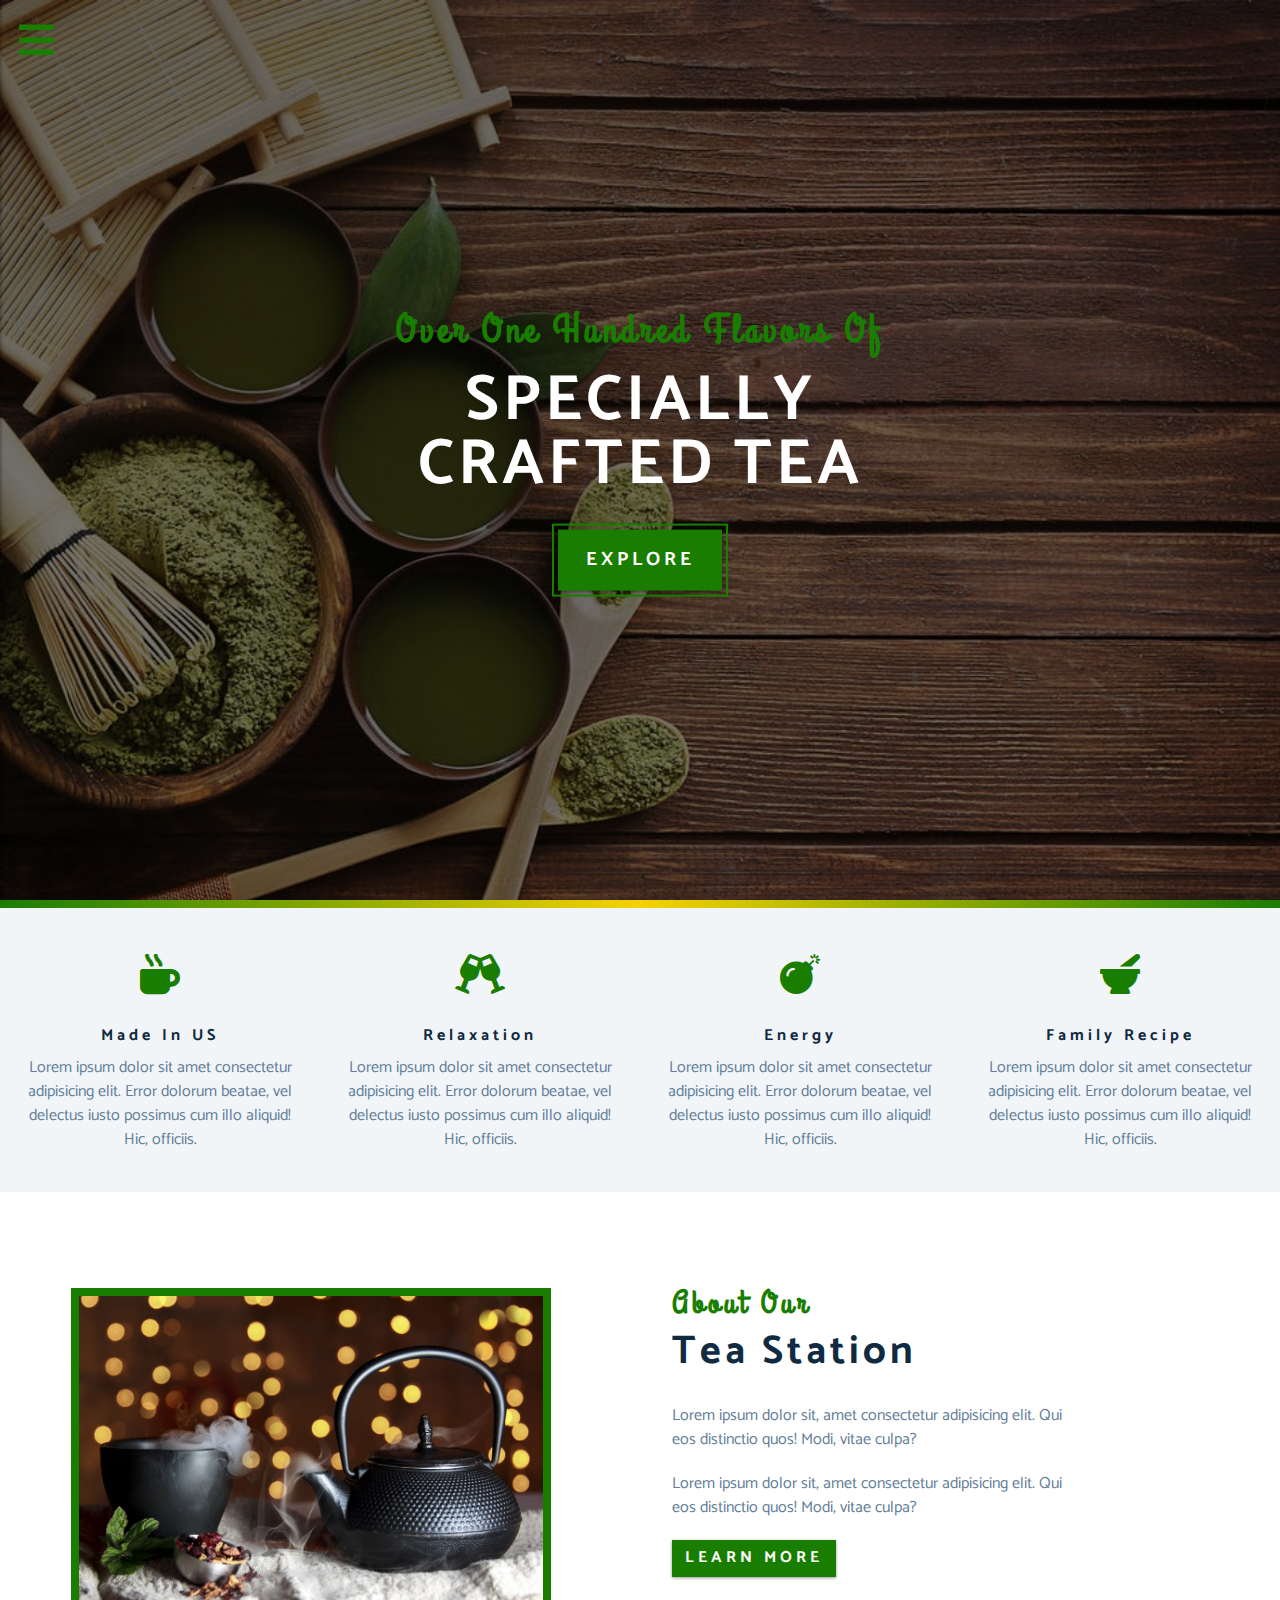
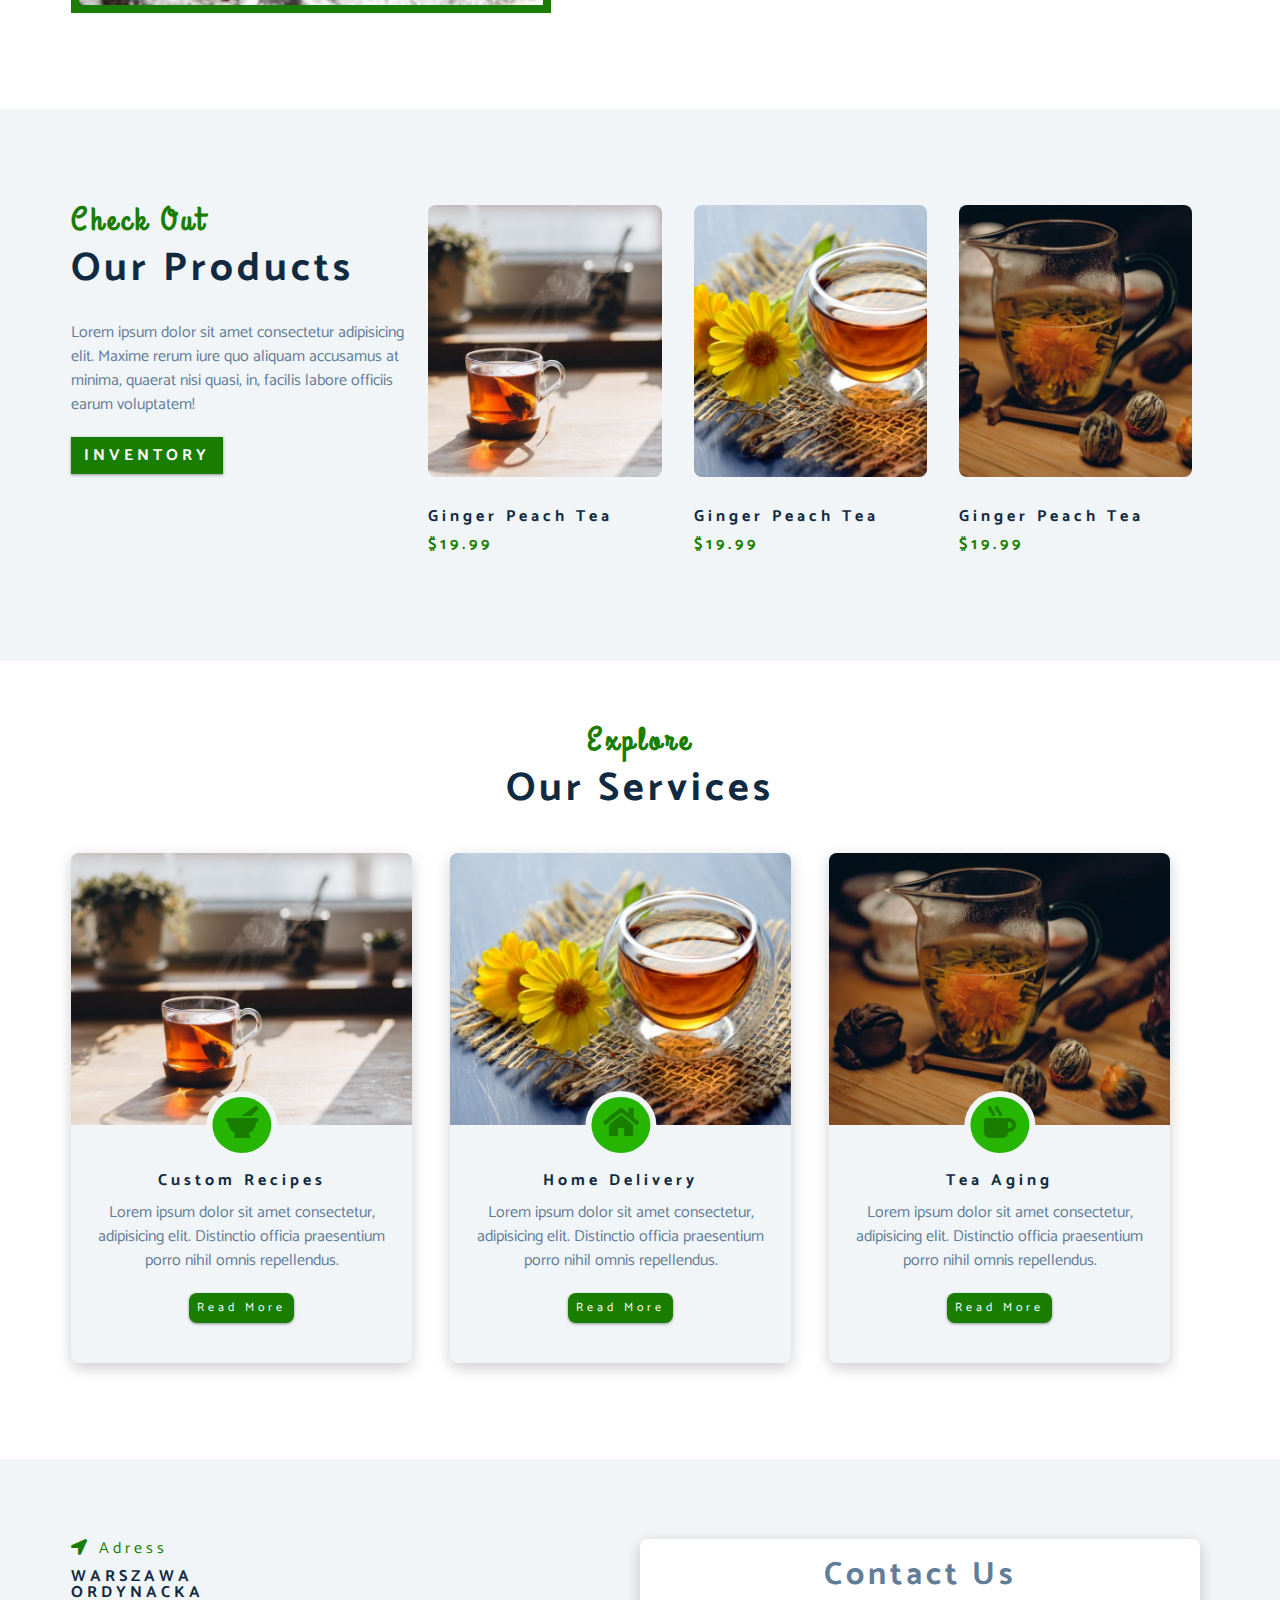
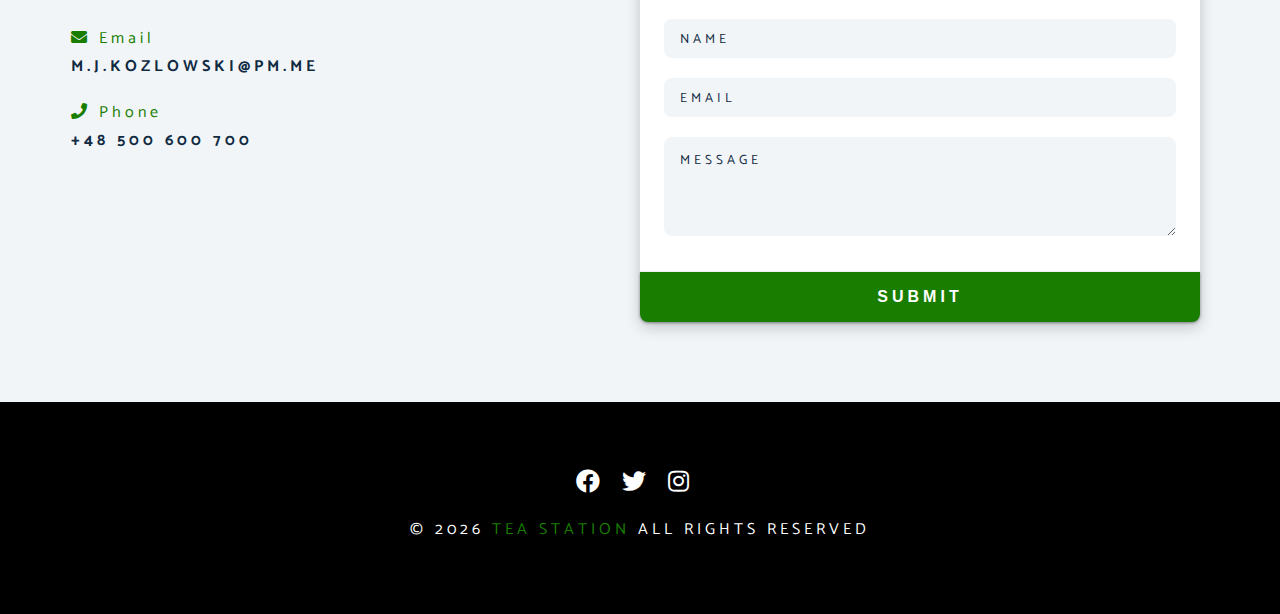
<file: index.html>
<!DOCTYPE html>
<html lang="en">
  <head>
    <meta charset="UTF-8" />
    <meta name="viewport" content="width=device-width, initial-scale=1.0" />
    <meta http-equiv="X-UA-Compatible" content="ie=edge" />
    <title>Tea Station || Home</title>
    <!-- font-awesome -->
    <link
      rel="stylesheet"
      href="./fontawesome-free-5.12.1-web/css/all.min.css"
    />
    <!-- custom css -->
    <link rel="stylesheet" href="./css/styles.css" />
  </head>
  <body>
    <!-- navbar -->
    <!-- navbutton -->
    <span class="nav-btn" id="nav-btn">
      <i class="fas fa-bars"></i>
    </span>
    <nav class="navbar" id="navbar">
      <div class="navbar-header">
        <span class="nav-close" id="nav-close">
          <i class="fas fa-times"></i>
        </span>
      </div>
      <ul class="nav-items">
        <li><a href="index.html" class="nav-link">home</a></li>
        <li><a href="skills.html" class="nav-link">skills</a></li>
        <li><a href="about.html" class="nav-link">about</a></li>
        <li><a href="products.html" class="nav-link">products</a></li>
      </ul>
    </nav>
    <!-- header -->
    <header class="header">
      <div class="banner">
        <h2>Over one hundred flavors of</h2>
        <h1>specially <br> crafted tea</h1>
        <a href="skills.html" class="btn banner-btn">
          explore
        </a>
      </div>
    </header>
    <!-- end of header -->
    <div class="content-divider"></div>
    <!-- skills section -->
    <section class="skills clearfix">
      <!-- single skill -->
      <article class="skill">
        <span class="skill-icon">
          <i class="fas fa-mug-hot"></i>
        </span>
        <h4 class="skill-title">made in US</h4>
        <p class="skill-text">
          Lorem ipsum dolor sit amet consectetur adipisicing elit. Error dolorum beatae, vel delectus iusto possimus cum illo aliquid! Hic, officiis.
        </p>
      </article>
      <!-- end of single skill -->
      <!-- single skill -->
      <article class="skill">
        <span class="skill-icon">
          <i class="fas fa-glass-cheers"></i>
        </span>
        <h4 class="skill-title">relaxation</h4>
        <p class="skill-text">
          Lorem ipsum dolor sit amet consectetur adipisicing elit. Error dolorum beatae, vel delectus iusto possimus cum illo aliquid! Hic, officiis.
        </p>
      </article>
      <!-- end of single skill -->
      <!-- single skill -->
      <article class="skill">
        <span class="skill-icon">
          <i class="fas fa-bomb"></i>
        </span>
        <h4 class="skill-title">energy</h4>
        <p class="skill-text">
          Lorem ipsum dolor sit amet consectetur adipisicing elit. Error dolorum beatae, vel delectus iusto possimus cum illo aliquid! Hic, officiis.
        </p>
      </article>
      <!-- end of single skill -->
      <!-- single skill -->
      <article class="skill">
        <span class="skill-icon">
          <i class="fas fa-mortar-pestle"></i>
        </span>
        <h4 class="skill-title">Family recipe</h4>
        <p class="skill-text">
          Lorem ipsum dolor sit amet consectetur adipisicing elit. Error dolorum beatae, vel delectus iusto possimus cum illo aliquid! Hic, officiis.
        </p>
      </article>
      <!-- end of single skill -->
    </section>
    <!-- end of skills section -->
    <!-- about -->
    <section>
      <div class="section-center clearfix">
        <!-- about img -->
        <article class="about-img">
          <div class="about-picture-container">
            <img src="./images/about-bcg.jpeg" alt="tea kettle" class="about-picture">
          </div>
        </article>
        <!-- about info -->
        <article class="about-info">
          <!-- section title -->
          <div class="section-title">
            <h3>about our</h3>
            <h2>tea station</h2>
          </div>
          <!-- end of section title -->
          <p class="about-text">
            Lorem ipsum dolor sit, amet consectetur adipisicing elit. Qui eos distinctio quos! Modi, vitae culpa?
          </p>
          <p class="about-text">
            Lorem ipsum dolor sit, amet consectetur adipisicing elit. Qui eos distinctio quos! Modi, vitae culpa?
          </p>
          <a href="./about.html" class="btn">learn more</a>
        </article>
      </div>
    </section>
    <!-- end of about -->
    <!-- products -->
    <section class="products">
      <div class="section-center clearfix">
        <!-- products info -->
        <article class="products-info">
          <!-- section title -->
          <div class="section-title">
            <h3>check out</h3>
            <h2>our products</h2>
          </div>
          <!-- end of section title -->
          <p class="product-text">Lorem ipsum dolor sit amet consectetur adipisicing elit. Maxime rerum iure quo aliquam accusamus at minima, quaerat nisi quasi, in, facilis labore officiis earum voluptatem!</p>
          <a href="./products.html" class="btn">inventory</a>
        </article>
        <!-- products inventory -->
        <article class="products-inventory clearfix">
          <!-- single product -->
          <div class="product">
            <img src="./images/product-1.jpeg" alt="" class="product-img">
            <h4 class="product-title">ginger peach tea</h4>
            <h4 class="product-price">$19.99</h4>
          </div>
          <!-- end of single product -->
          <!-- single product -->
          <div class="product">
            <img src="./images/product-2.jpeg" alt="" class="product-img">
            <h4 class="product-title">ginger peach tea</h4>
            <h4 class="product-price">$19.99</h4>
          </div>
          <!-- end of single product -->
          <!-- single product -->
          <div class="product">
            <img src="./images/product-3.jpeg" alt="" class="product-img">
            <h4 class="product-title">ginger peach tea</h4>
            <h4 class="product-price">$19.99</h4>
          </div>
          <!-- end of single product -->
        </article>
      </div>
    </section>
    <!-- end of products -->
    <!-- services -->
    <section class="services">
      <!-- section title -->
      <div class="section-title services-title">
        <h3>explore</h3>
        <h2>our services</h2>
      </div>
      <!-- end of section title -->
      <div class="section-center clearfix">
        <!-- single card -->
        <article class="service-card">
          <div class="service-img">
            <img src="./images/product-1.jpeg" alt="single service" class="service-img">
            <!-- service icon -->
            <span class="service-icon">
              <i class="fas fa-mortar-pestle fa-fw"></i>
            </span>
          </div>
          <!-- service info -->
          <div class="service-info">
            <h4>custom recipes</h4>
            <p>Lorem ipsum dolor sit amet consectetur, adipisicing elit. Distinctio officia praesentium porro nihil omnis repellendus.</p>
            <a href="./product.html" class="btn service-btn">read more</a>
          </div>
        </article>
        <!-- end od single card -->
        <!-- single card -->
        <article class="service-card">
          <div class="service-img">
            <img src="./images/product-2.jpeg" alt="single service" class="service-img">
            <!-- service icon -->
            <span class="service-icon">
              <i class="fas fa-home fa-fw"></i>
            </span>
          </div>
          <!-- service info -->
          <div class="service-info">
            <h4>home delivery</h4>
            <p>Lorem ipsum dolor sit amet consectetur, adipisicing elit. Distinctio officia praesentium porro nihil omnis repellendus.</p>
            <a href="./product.html" class="btn service-btn">read more</a>
          </div>
        </article>
        <!-- end od single card -->
        <!-- single card -->
        <article class="service-card">
          <div class="service-img">
            <img src="./images/product-3.jpeg" alt="single service" class="service-img">
            <!-- service icon -->
            <span class="service-icon">
              <i class="fas fa-mug-hot fa-fw"></i>
            </span>
          </div>
          <!-- service info -->
          <div class="service-info">
            <h4>tea aging</h4>
            <p>Lorem ipsum dolor sit amet consectetur, adipisicing elit. Distinctio officia praesentium porro nihil omnis repellendus.</p>
            <a href="./product.html" class="btn service-btn">read more</a>
          </div>
        </article>
        <!-- end od single card -->
      </div>
    </section>
    <!-- end of services -->
    <!-- contact form -->
    <section class="contact">
      <div class="section-center clearfix">
        <!-- contact info -->
        <article class="contact-info">
          <!-- contact item -->
          <div class="contact-item">
            <h4 class="contact-title">
              <span class="contact-icon">
                <i class="fas fa-location-arrow"></i>
              </span>
              adress
            </h4>
            <h4 class="contact-text">
              warszawa <br> ordynacka
            </h4>
          </div>
          <!-- end of contact item -->
          <!-- contact item -->
          <div class="contact-item">
            <h4 class="contact-title">
              <span class="contact-icon">
                <i class="fas fa-envelope"></i>
              </span>
              email
            </h4>
            <h4 class="contact-text">
              m.j.kozlowski@pm.me
            </h4>
          </div>
          <!-- end of contact item -->
          <!-- contact item -->
          <div class="contact-item">
            <h4 class="contact-title">
              <span class="contact-icon">
                <i class="fas fa-phone"></i>
              </span>
              Phone
            </h4>
            <h4 class="contact-text">
              +48 500 600 700
            </h4>
          </div>
          <!-- end of contact item -->
        </article>
        <!-- contact form -->
        <article class="contact-form">
          <h3>contact us</h3>
          <form>
            <div class="form-group">
              <!-- inputs -->
              <input type="text" placeholder="name" class="form-control" name="name">
              <input type="email" placeholder="email" class="form-control" name="email">
              <textarea name="message" placeholder="message" class="form-control" rows="5"></textarea>
            </div>
            <!-- button -->
            <button type="submit" class="submit-btn btn">submit</button>
          </form>
        </article>
      </div>
    </section>
    <!-- end of contact form -->
    <!-- footer -->
    <footer class="footer">
      <div class="section-center">
        <div class="social-icons">
          <!-- social icon -->
          <a href="#" class="social-icon">
            <i class="fab fa-facebook"></i>
          </a>
          <!-- end of social icon -->
          <!-- social icon -->
          <a href="#" class="social-icon">
            <i class="fab fa-twitter"></i>
          </a>
          <!-- end of social icon -->
          <!-- social icon -->
          <a href="#" class="social-icon">
            <i class="fab fa-instagram"></i>
          </a>
          <!-- end of social icon -->
          <h4 class="footer-text">
            &copy;
            <span id="date"></span>
            <span class="company">tea station</span>
            all rights reserved
          </h4>
        </div>
      </div>
    </footer>
    <!-- end of footer -->
    <script src="./app.js"></script>
  </body>
</html>
</file>
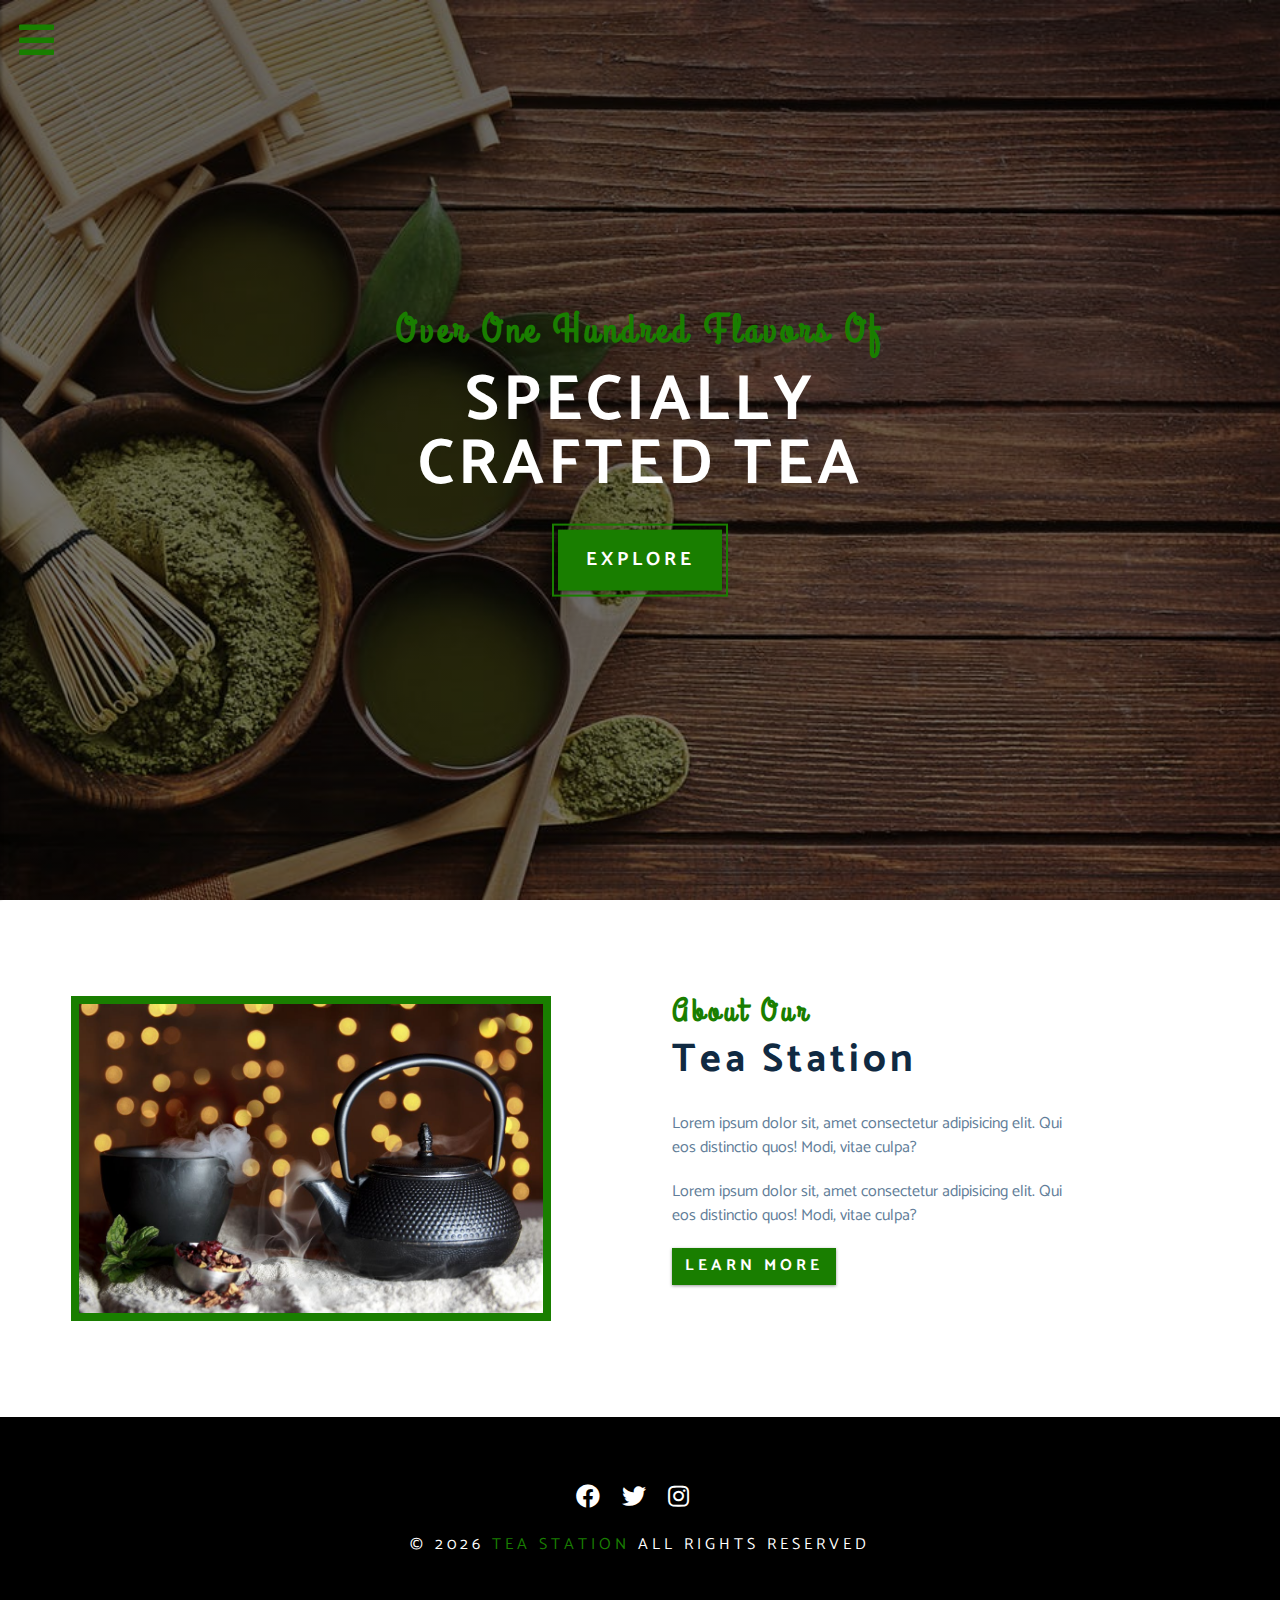
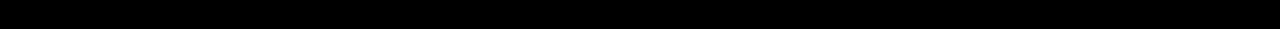
<file: about.html>
<!DOCTYPE html>
<html lang="en">
  <head>
    <meta charset="UTF-8" />
    <meta name="viewport" content="width=device-width, initial-scale=1.0" />
    <meta http-equiv="X-UA-Compatible" content="ie=edge" />
    <title>Tea Station || About</title>
    <!-- font-awesome -->
    <link
      rel="stylesheet"
      href="./fontawesome-free-5.12.1-web/css/all.min.css"
    />
    <!-- custom css -->
    <link rel="stylesheet" href="./css/styles.css" />
  </head>
  <body>
    <!-- navbar -->
    <!-- navbutton -->
    <span class="nav-btn" id="nav-btn">
      <i class="fas fa-bars"></i>
    </span>
    <nav class="navbar" id="navbar">
      <div class="navbar-header">
        <span class="nav-close" id="nav-close">
          <i class="fas fa-times"></i>
        </span>
      </div>
      <ul class="nav-items">
        <li><a href="index.html" class="nav-link">home</a></li>
        <li><a href="skills.html" class="nav-link">skills</a></li>
        <li><a href="about.html" class="nav-link">about</a></li>
        <li><a href="products.html" class="nav-link">products</a></li>
      </ul>
    </nav>
    <!-- header -->
    <header class="header">
      <div class="banner">
        <h2>Over one hundred flavors of</h2>
        <h1>specially <br> crafted tea</h1>
        <a href="skills.html" class="btn banner-btn">
          explore
        </a>
      </div>
    </header>
    <!-- end of header -->
    <!-- about -->
    <section>
        <div class="section-center clearfix">
          <!-- about img -->
          <article class="about-img">
            <div class="about-picture-container">
              <img src="./images/about-bcg.jpeg" alt="tea kettle" class="about-picture">
            </div>
          </article>
          <!-- about info -->
          <article class="about-info">
            <!-- section title -->
            <div class="section-title">
              <h3>about our</h3>
              <h2>tea station</h2>
            </div>
            <!-- end of section title -->
            <p class="about-text">
              Lorem ipsum dolor sit, amet consectetur adipisicing elit. Qui eos distinctio quos! Modi, vitae culpa?
            </p>
            <p class="about-text">
              Lorem ipsum dolor sit, amet consectetur adipisicing elit. Qui eos distinctio quos! Modi, vitae culpa?
            </p>
            <a href="./about.html" class="btn">learn more</a>
          </article>
        </div>
      </section>
      <!-- end of about -->
    <!-- footer -->
    <footer class="footer">
      <div class="section-center">
        <div class="social-icons">
          <!-- social icon -->
          <a href="#" class="social-icon">
            <i class="fab fa-facebook"></i>
          </a>
          <!-- end of social icon -->
          <!-- social icon -->
          <a href="#" class="social-icon">
            <i class="fab fa-twitter"></i>
          </a>
          <!-- end of social icon -->
          <!-- social icon -->
          <a href="#" class="social-icon">
            <i class="fab fa-instagram"></i>
          </a>
          <!-- end of social icon -->
          <h4 class="footer-text">
            &copy;
            <span id="date"></span>
            <span class="company">tea station</span>
            all rights reserved
          </h4>
        </div>
      </div>
    </footer>
    <!-- end of footer -->
    <script src="./app.js"></script>
  </body>
</html>
</file>
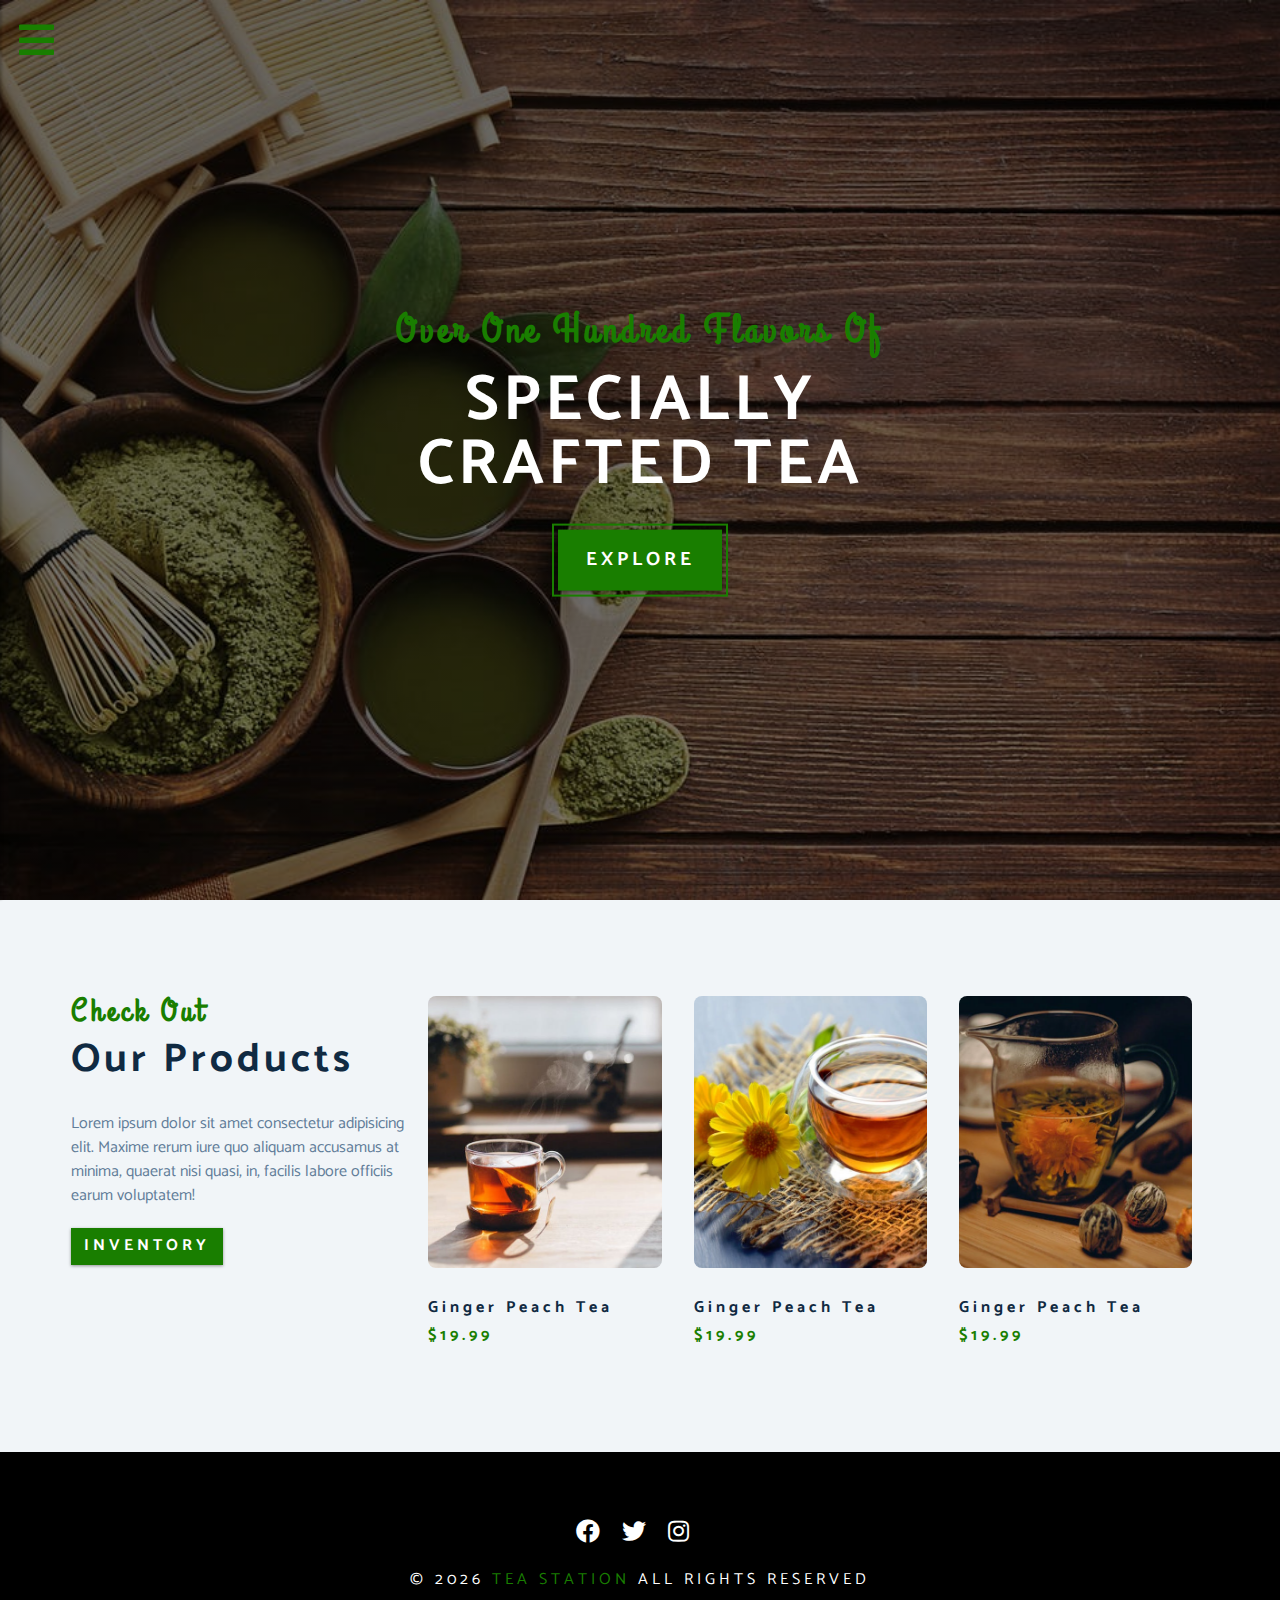
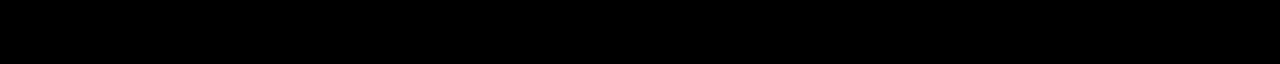
<file: products.html>
<!DOCTYPE html>
<html lang="en">
  <head>
    <meta charset="UTF-8" />
    <meta name="viewport" content="width=device-width, initial-scale=1.0" />
    <meta http-equiv="X-UA-Compatible" content="ie=edge" />
    <title>Tea Station || Products</title>
    <!-- font-awesome -->
    <link
      rel="stylesheet"
      href="./fontawesome-free-5.12.1-web/css/all.min.css"
    />
    <!-- custom css -->
    <link rel="stylesheet" href="./css/styles.css" />
  </head>
  <body>
    <!-- navbar -->
    <!-- navbutton -->
    <span class="nav-btn" id="nav-btn">
      <i class="fas fa-bars"></i>
    </span>
    <nav class="navbar" id="navbar">
      <div class="navbar-header">
        <span class="nav-close" id="nav-close">
          <i class="fas fa-times"></i>
        </span>
      </div>
      <ul class="nav-items">
        <li><a href="index.html" class="nav-link">home</a></li>
        <li><a href="skills.html" class="nav-link">skills</a></li>
        <li><a href="about.html" class="nav-link">about</a></li>
        <li><a href="products.html" class="nav-link">products</a></li>
      </ul>
    </nav>
    <!-- header -->
    <header class="header">
      <div class="banner">
        <h2>Over one hundred flavors of</h2>
        <h1>specially <br> crafted tea</h1>
        <a href="skills.html" class="btn banner-btn">
          explore
        </a>
      </div>
    </header>
    <!-- end of header -->
    <!-- products -->
    <section class="products">
        <div class="section-center clearfix">
          <!-- products info -->
          <article class="products-info">
            <!-- section title -->
            <div class="section-title">
              <h3>check out</h3>
              <h2>our products</h2>
            </div>
            <!-- end of section title -->
            <p class="product-text">Lorem ipsum dolor sit amet consectetur adipisicing elit. Maxime rerum iure quo aliquam accusamus at minima, quaerat nisi quasi, in, facilis labore officiis earum voluptatem!</p>
            <a href="./products.html" class="btn">inventory</a>
          </article>
          <!-- products inventory -->
          <article class="products-inventory clearfix">
            <!-- single product -->
            <div class="product">
              <img src="./images/product-1.jpeg" alt="" class="product-img">
              <h4 class="product-title">ginger peach tea</h4>
              <h4 class="product-price">$19.99</h4>
            </div>
            <!-- end of single product -->
            <!-- single product -->
            <div class="product">
              <img src="./images/product-2.jpeg" alt="" class="product-img">
              <h4 class="product-title">ginger peach tea</h4>
              <h4 class="product-price">$19.99</h4>
            </div>
            <!-- end of single product -->
            <!-- single product -->
            <div class="product">
              <img src="./images/product-3.jpeg" alt="" class="product-img">
              <h4 class="product-title">ginger peach tea</h4>
              <h4 class="product-price">$19.99</h4>
            </div>
            <!-- end of single product -->
          </article>
        </div>
      </section>
      <!-- end of products -->
    <!-- footer -->
    <footer class="footer">
      <div class="section-center">
        <div class="social-icons">
          <!-- social icon -->
          <a href="#" class="social-icon">
            <i class="fab fa-facebook"></i>
          </a>
          <!-- end of social icon -->
          <!-- social icon -->
          <a href="#" class="social-icon">
            <i class="fab fa-twitter"></i>
          </a>
          <!-- end of social icon -->
          <!-- social icon -->
          <a href="#" class="social-icon">
            <i class="fab fa-instagram"></i>
          </a>
          <!-- end of social icon -->
          <h4 class="footer-text">
            &copy;
            <span id="date"></span>
            <span class="company">tea station</span>
            all rights reserved
          </h4>
        </div>
      </div>
    </footer>
    <!-- end of footer -->
    <script src="./app.js"></script>
  </body>
</html>
</file>
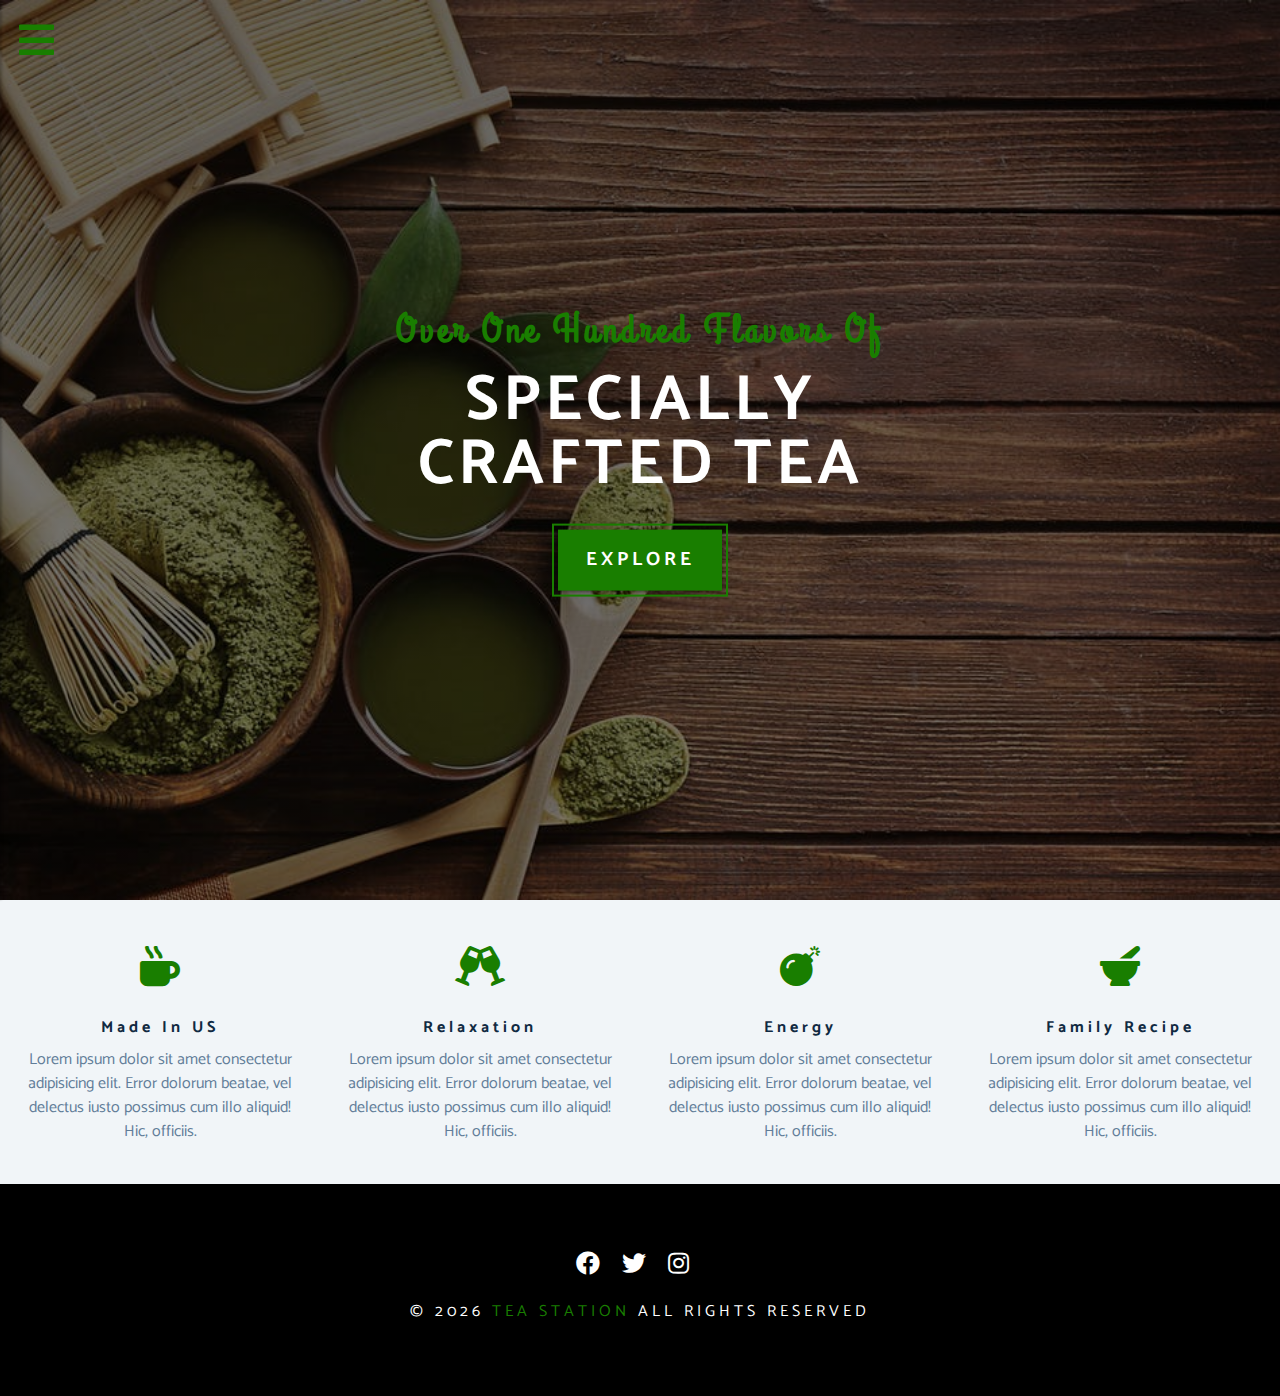
<file: skills.html>
<!DOCTYPE html>
<html lang="en">
  <head>
    <meta charset="UTF-8" />
    <meta name="viewport" content="width=device-width, initial-scale=1.0" />
    <meta http-equiv="X-UA-Compatible" content="ie=edge" />
    <title>Tea Station || Skills</title>
    <!-- font-awesome -->
    <link
      rel="stylesheet"
      href="./fontawesome-free-5.12.1-web/css/all.min.css"
    />
    <!-- custom css -->
    <link rel="stylesheet" href="./css/styles.css" />
  </head>
  <body>
    <!-- navbar -->
    <!-- navbutton -->
    <span class="nav-btn" id="nav-btn">
      <i class="fas fa-bars"></i>
    </span>
    <nav class="navbar" id="navbar">
      <div class="navbar-header">
        <span class="nav-close" id="nav-close">
          <i class="fas fa-times"></i>
        </span>
      </div>
      <ul class="nav-items">
        <li><a href="index.html" class="nav-link">home</a></li>
        <li><a href="skills.html" class="nav-link">skills</a></li>
        <li><a href="about.html" class="nav-link">about</a></li>
        <li><a href="products.html" class="nav-link">products</a></li>
      </ul>
    </nav>
    <!-- header -->
    <header class="header">
      <div class="banner">
        <h2>Over one hundred flavors of</h2>
        <h1>specially <br> crafted tea</h1>
        <a href="skills.html" class="btn banner-btn">
          explore
        </a>
      </div>
    </header>
    <!-- end of header -->
    <!-- skills section -->
    <section class="skills clearfix">
        <!-- single skill -->
        <article class="skill">
          <span class="skill-icon">
            <i class="fas fa-mug-hot"></i>
          </span>
          <h4 class="skill-title">made in US</h4>
          <p class="skill-text">
            Lorem ipsum dolor sit amet consectetur adipisicing elit. Error dolorum beatae, vel delectus iusto possimus cum illo aliquid! Hic, officiis.
          </p>
        </article>
        <!-- end of single skill -->
        <!-- single skill -->
        <article class="skill">
          <span class="skill-icon">
            <i class="fas fa-glass-cheers"></i>
          </span>
          <h4 class="skill-title">relaxation</h4>
          <p class="skill-text">
            Lorem ipsum dolor sit amet consectetur adipisicing elit. Error dolorum beatae, vel delectus iusto possimus cum illo aliquid! Hic, officiis.
          </p>
        </article>
        <!-- end of single skill -->
        <!-- single skill -->
        <article class="skill">
          <span class="skill-icon">
            <i class="fas fa-bomb"></i>
          </span>
          <h4 class="skill-title">energy</h4>
          <p class="skill-text">
            Lorem ipsum dolor sit amet consectetur adipisicing elit. Error dolorum beatae, vel delectus iusto possimus cum illo aliquid! Hic, officiis.
          </p>
        </article>
        <!-- end of single skill -->
        <!-- single skill -->
        <article class="skill">
          <span class="skill-icon">
            <i class="fas fa-mortar-pestle"></i>
          </span>
          <h4 class="skill-title">Family recipe</h4>
          <p class="skill-text">
            Lorem ipsum dolor sit amet consectetur adipisicing elit. Error dolorum beatae, vel delectus iusto possimus cum illo aliquid! Hic, officiis.
          </p>
        </article>
        <!-- end of single skill -->
      </section>
      <!-- end of skills section -->
    <!-- footer -->
    <footer class="footer">
      <div class="section-center">
        <div class="social-icons">
          <!-- social icon -->
          <a href="#" class="social-icon">
            <i class="fab fa-facebook"></i>
          </a>
          <!-- end of social icon -->
          <!-- social icon -->
          <a href="#" class="social-icon">
            <i class="fab fa-twitter"></i>
          </a>
          <!-- end of social icon -->
          <!-- social icon -->
          <a href="#" class="social-icon">
            <i class="fab fa-instagram"></i>
          </a>
          <!-- end of social icon -->
          <h4 class="footer-text">
            &copy;
            <span id="date"></span>
            <span class="company">tea station</span>
            all rights reserved
          </h4>
        </div>
      </div>
    </footer>
    <!-- end of footer -->
    <script src="./app.js"></script>
  </body>
</html>
</file>
<file: css/styles.css>
/* fonts */
@import url("https://fonts.googleapis.com/css?family=Catamaran:400,700|Grand+Hotel");
/* variables */
:root{
    --clr-primary: rgb(25, 126, 0);
    --clr-primary-light: rgb(38, 182, 2);
    --clr-grey-1: #102a42;
    --clr-grey-5: #617d98;
    --clr-grey-10: #f1f5f8;
    --clr-white: #fff;
    --ff-primary: "Catamaran", sans-serif;
    --ff-second: "Grand Hotel", cursive;
    --transition: all 0.3s linear;
    --spacing: 0.25rem;
    --radius: 0.5rem;
}
*{
    margin: 0;
    padding: 0;
    box-sizing: border-box;
}
body{
    font-family: var(--ff-primary);
    background: var(--clr-white);
    color: var(--clr-grey-1);
    line-height: 1.5;
    font-size: 0.875rem;
}
a{
    text-decoration: none;
}
img{
    width: 100%;
    display: block;
}
h1, h2, h3, h4{
    letter-spacing: var(--spacing);
    text-transform: capitalize;
    line-height: 1.25;
    margin-bottom: 0.75rem;
}
h1{
    font-size: 3rem;
}
h2{
    font-size: 2rem;
}
h3{
    font-size: 1.5rem;
}
h4{
    font-size: 0.875rem;
}
p{
    margin-bottom: 1.25rem;
}
@media screen and (min-width: 800px){
    h1{
        font-size: 4rem;
    }
    h2{
        font-size: 2.5rem;
    }
    h3{
        font-size: 2rem;
    }
    h4{
        font-size: 1rem;
    }
    body{
        font-size: 1rem;
    }
    h1, h2, h3, h4{
        line-height: 1;
    }
}
.btn{
    text-transform: uppercase;
    background: var(--clr-primary);
    color: var(--clr-white);
    padding: 0.4rem 0.8rem;
    letter-spacing: var(--spacing);
    display: inline-block;
    font-weight: 700;transition: var(--transition);
    font-size: 1rem;
    border: none;
    cursor: pointer;
    box-shadow: 0 1px 3px rgba(0, 0, 0, 0.4);
}
.btn:hover{
    color: var(--clr-primary);
    background: var(--clr-primary-light);
}
/* clear fix to fix flow */
.clearfix::after, .clearfix::before{
    content: '';
    clear: both;
    display: table;
}
.section-title h3{
    font-family: var(--ff-second);
    color: var(--clr-primary);
}
.section-title{
    margin-bottom: 2rem;
}
.section-center{
    padding: 4rem 0;
    width: 85vw;
    margin: 0 auto;
    max-width: 1170px;
}
@media screen and (min-width:992px){
    .section-center{
        width: 95vw;
        padding: 4rem 1rem;
    }
}
/* more global css */

/* animation */

@keyframes bounce{
    0%{
        transform: scale(1);
    }
    50%{
        transform: scale(1.2);
    }
    100%{
        transform: scale(1);
    }
}
@keyframes slideFromRight{
    0%{
        transform: translateX(1000px);
        opacity: 0;
    }
    50%{
        transform: translateX(-200px);
        opacity: 0.5;
    }
    75%{
        transform: translateX(50px);
        opacity: 0.75;
    }
    100%{
        transform: translateX(0px);
        opacity: 1;
    }
}
@keyframes slideFromLeft{
    0%{
        transform: translateX(-1000px);
        opacity: 0;
    }
    50%{
        transform: translateX(200px);
        opacity: 0.5;
    }
    75%{
        transform: translateX(-50px);
        opacity: 0.75;
    }
    100%{
        transform: translateX(0px);
        opacity: 1;
    }
}

/* navbar */
.nav-btn{
    position: fixed;
    top: 1.5%;
    left: 1.5%;
    font-size: 2.5rem;
    color: var(--clr-primary);
    z-index: 1;
    cursor: pointer;
    /* animation */
    animation: bounce 2s ease infinite;
}
.navbar{
    position: fixed;
    top: 0;
    left: 0;
    right: 0;
    bottom: 0;
    background: var(--clr-grey-10);
    z-index: 2;
    box-shadow: 2px 0 2px rgba(0, 0, 0, 0.2);
    /* hide navbar */
    transform: translateX(-100%);
    transition: var(--transition);
}
.showNav{
    transform: translate(0);
}
.navbar-header{
    text-align: right;
    padding-right: 1rem;

}
.nav-close{
    font-size: 2.5rem;
    cursor: pointer;
    color: #f29c9c;
    transition: var(--transition);
}
.nav-close:hover{
    color: #bb2525;
}
.nav-items{
    list-style-type: none;
}
.nav-link{
    display: block;
    font-size: 1.5rem;
    padding: 0.25rem 1rem;
    text-transform: uppercase;
    letter-spacing: var(--spacing);
    color: var(--clr-grey-5);
    transition: var(--transition);
}
.nav-link:hover{
    background: var(--clr-primary-light);
    color: var(--clr-white);
    padding-left: 1.5rem;
    border-left: 0.25rem solid var(--clr-primary);
}
@media screen and (min-width:768px){
    .navbar{
        width: 30%;
        max-width: 20rem;
    }
}

/* header */
.header{
    min-height: 100vh;
    background:linear-gradient(rgba(0, 0, 0, 0.6), rgba(0, 0, 0, 0.5)), url("../images/main-bcg.jpeg") center/cover no-repeat fixed;
    position: relative;
    /* animation */
    overflow-x: hidden;
}
.banner{
    text-align: center;
    position: absolute;
    top: 50%;
    left: 50%;
    transform: translate(-50%, -50%);
}
.banner h2{
    font-family: var(--ff-second);
    color: var(--clr-primary);
    /* animation */
    animation: slideFromRight 2.5s ease-in-out 1;

}
.banner h1{
    text-transform: uppercase;
    color: var(--clr-white);
    margin-top: 1.25rem;
    margin-bottom: 2rem;
    /* animation */
    animation: slideFromLeft 2.5s ease-in-out 1;

}
.banner-btn{
    outline: 0.125rem solid var(--clr-primary);
    outline-offset: 0.25rem;
    font-size: 1.2rem;
    padding: 1rem 1.7rem;
}
.content-divider{
    height: 0.5rem;
    background: linear-gradient(to left, var(--clr-primary), rgb(245, 209, 6), var(--clr-primary));
}
/* skills */
.skills{
    background: var(--clr-grey-10);
}
.skill{
    padding: 2.5rem 0;
    text-align: center;
    transition: var(--transition);
}
.skill-icon{
    font-size: 2.5rem;
    margin-bottom: 1.25rem;
    transition: var(--transition);
    display: inline-block;
    color: var(--clr-primary);
}
.skill-text{
    color: var(--clr-grey-5);
    max-width: 17rem;
    margin: 0 auto;
}
.skill:hover{
    background: var(--clr-white);
    box-shadow: 0 3px var(--clr-primary);
}
/* WHAT SHOULD HAPPEN TO SKILL ICON WHEN HOVERING ABOVE SKILL */
.skill:hover .skill-icon{
    transform: translateY(-5px);
}
@media screen and (min-width: 576px){
    .skill{
        float: left;
        width: 50%;
    }
}
@media screen and (min-width: 1200px){
    .skill{
        float: left;
        width: 25%;
    }
}
/* about */
.about-img, .about-info{
    padding: 2rem 0;
}
.about-picture-container{
    background: var(--clr-primary);
    border: 0.5rem solid var(--clr-primary);
    max-width: 30rem;
    /* extra stuff */
    overflow: hidden;
}
.about-picture{
    transition: var(--transition);

}
.about-picture-container:hover .about-picture{
    opacity: 0.5;
    transform: scale(1.2);
}
.about-text{
    max-width: 26rem;
    color: var(--clr-grey-5);

}
@media screen and (min-width: 992px){
    .about-img, .about-info{
        float: left;
        width: 50%;
    }
    .about-info{
        padding-left: 2rem;
    }
}
/* products */
.products{
    background: var(--clr-grey-10);

}
.products article{
    padding: 2rem 0;
}
.product-text{
    color: var(--clr-grey-5);
    max-width: 24rem;
}
.product{
    margin-bottom: 2rem;
}
.product-img{
    border-radius: var(--radius);
    margin-bottom: 2rem;
    height: 17rem;
    object-fit: cover;
}
.product-price{
    color: var(--clr-primary);
}
@media screen and (min-width:768px){
    .product{
        float: left;
        width: 50%;
        padding-right: 2rem;
    }
}
@media screen and (min-width:992px){
    .product{
        width: 33.3%;
    }
}
@media screen and (min-width:1200px){
    .products-info{
        float: left;
        width: 30%;
    }
    .products-inventory{
        float: left;
        width: 70%;
    }
    .product{
        margin-bottom: 0;
        padding: 0rem 1rem;
    }
}
/* services */
.services-title{
    margin-top: 4rem;
    margin-bottom: -4rem;
    text-align: center;
}
.service-card{
    margin: 2rem 0;
    background: var(--clr-grey-10);
    border-radius: var(--radius);
    box-shadow: 0 5px 15px rgba(0, 0, 0, 0.2);
    transition: var(--transition);
}
.service-card:hover{
    transform: scale(1.01);
    box-shadow: 0 5px 15px rgba(0, 0, 0, 0.4);
}
.service-img{
    height: 17rem;
    object-fit: cover;
    border-top-left-radius: var(--radius);
    border-top-right-radius: var(--radius);
}
.service-info{
    text-align: center;
    padding: 3rem 1rem 2.5rem 1rem;
}
.service-info p{
    max-width: 20rem;
    color: var(--clr-grey-5);
    margin: 0 auto;
}
.service-btn{
    font-size: 0.75rem;
    text-transform: capitalize;
    padding: 0.375rem 0.5rem;
    border-radius: var(--radius);
    font-weight: 400;
    margin-top: 1.25rem;

}
@media screen and (min-width:768px){
    .service-card{
        float: left;
        width: 45%;
        margin-right: 5%;
    }
}
@media screen and (min-width:992px){
    .service-card{
        float: left;
        width: 30%;
        margin-right: 3.3%;
    }
}
.service-img{
    position: relative;
}
.service-icon{
    position: absolute;
    left: 50%;
    bottom: 0;
    font-size: 2rem;
    color: var(--clr-primary);
    background: var(--clr-primary-light);
    padding: 0.25rem 0.6rem;
    border-radius: 50%;
    transform: translate(-50%, 50%);
    border: 0.375rem solid var(--clr-grey-10);
}
/* contact */
.contact{
    background: var(--clr-grey-10);
}
.contact-form, .contact-info{
    margin: 1rem 0;
}
.contact-item{
    margin-bottom: 1.75rem;
}
.contact-title{
    color: var(--clr-primary);
    font-weight: 400;

}
.contact-text{
    text-transform: uppercase;

}
.contact-form{
    background: var(--clr-white);
    border-radius: var(--radius);
    text-align: center;
    box-shadow: 0 5px 15px rgba(0, 0, 0, 0.2);
    transition: var(--transition);
    max-width: 35rem;
}
.contact-form:hover{
    box-shadow: 0 5px 15px rgba(0, 0, 0, 0.4);
}
.contact-form h3{
    padding-top: 1.25rem;
    color: var(--clr-grey-5);
}
.form-group{
    padding: 1rem 1.5rem;
}
.form-control{
    display: block;
    width: 100%;
    padding: 0.75rem 1rem;
    border: none;
    margin-bottom: 1.25rem;
    background: var(--clr-grey-10);
    border-radius: var(--radius);
    text-transform: uppercase;
    letter-spacing: var(--spacing);
}
.form-control::placeholder{
    font-family: var(--ff-primary);
    color: var(--clr-grey-1);
    text-transform: uppercase;
    letter-spacing: var(--spacing);
}
.submit-btn{
    display: block;
    width: 100%;
    padding: 1rem;
    border-bottom-left-radius: var(--radius);
    border-bottom-right-radius: var(--radius);
}
@media screen and (min-width: 922px){
    .contact-form, .contact-info{
        float: left;
        width: 50%;
    }
}
/* footer */
.footer{
    background: black;
    text-align: center;
}
.social-icon{
    color: var(--clr-white);
    font-size: 1.5rem;
    margin-right: 1rem;
    transition: var(--transition);

}
.social-icon:hover{
    color: var(--clr-primary);
}
.footer-text{
    margin-top: 1.25rem;
    text-transform: uppercase;
    color: var(--clr-white);
    font-weight: 400;
}
.company{
    color: var(--clr-primary);
}
</file>
